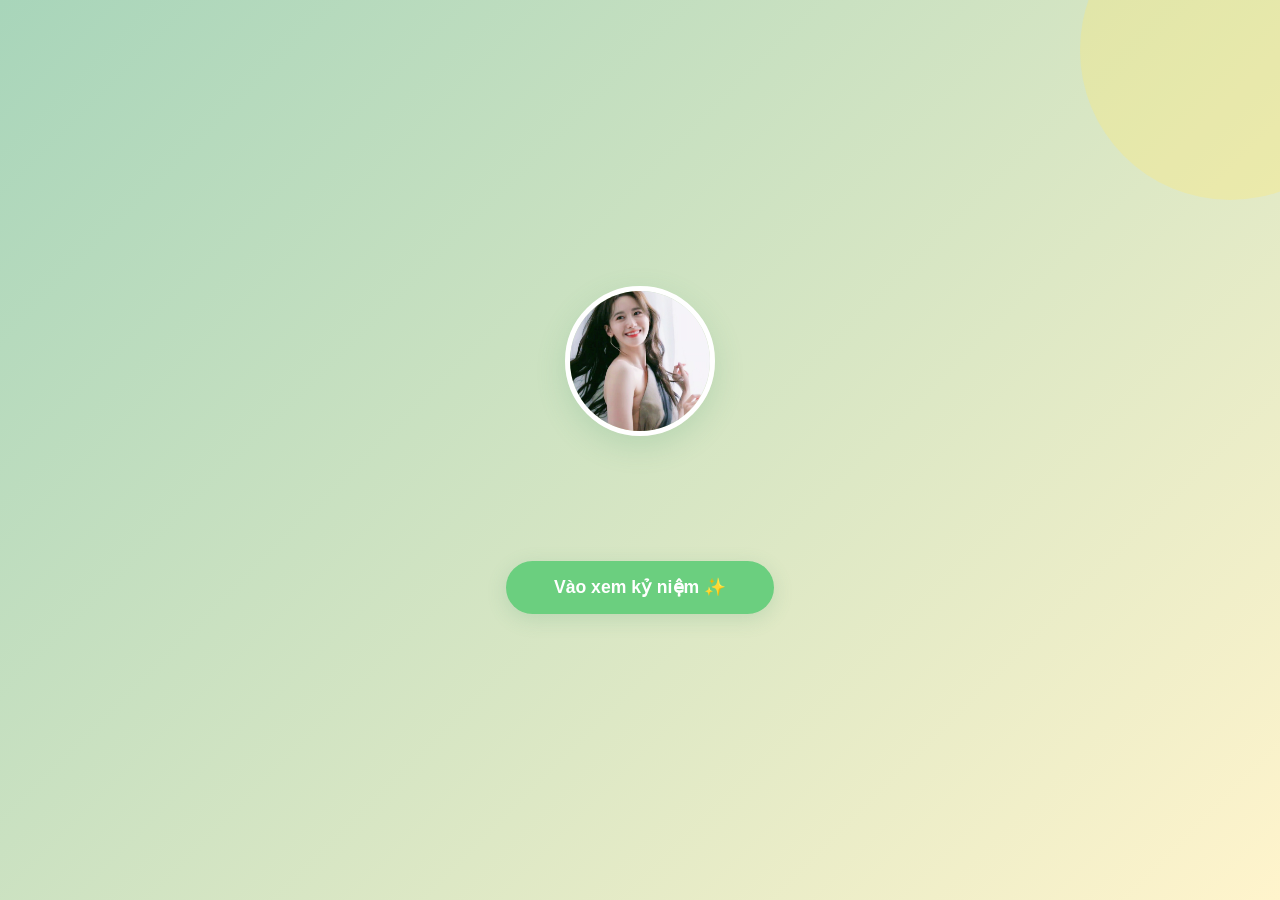
<file: templates/index.html>
<!DOCTYPE html>
<html lang="vi">
<head>
    <meta charset="UTF-8">
    <meta name="viewport" content="width=device-width, initial-scale=1.0, maximum-scale=1.0, user-scalable=no">
    <meta name="theme-color" content="#6BCF7F">
    <title>YOONA MEMORY</title>
    <link rel="manifest" href="/static/manifest.json">
    <link rel="stylesheet" href="/static/css/style.css">
    <link rel="preconnect" href="https://fonts.googleapis.com">
    <link href="https://fonts.googleapis.com/css2?family=Noto+Sans:wght@400;600;700&family=Playfair+Display:wght@700&display=swap" rel="stylesheet">
</head>
<body>
    <div class="index-container">
        <img src="/static/images/idol/avatar.jpg" alt="YOONA" class="yoona-avatar">
        <div class="quote-text">Đang tải...</div>
        <button class="enter-btn">Vào xem kỷ niệm ✨</button>
    </div>
    
    <script src="/static/js/app.js"></script>
</body>
</html>
</file>
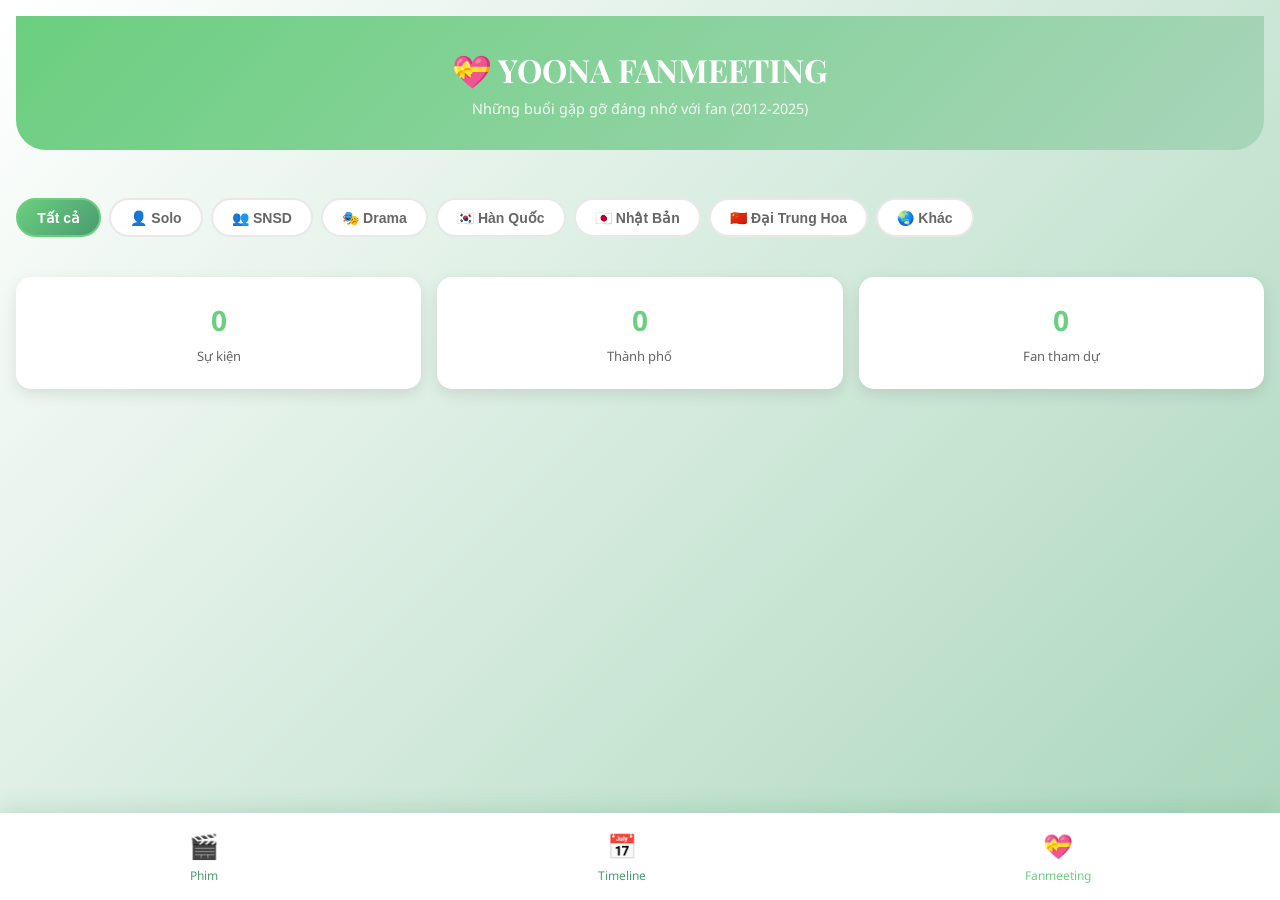
<file: templates/fanmeeting.html>
<!DOCTYPE html>
<html lang="vi">
<head>
    <meta charset="UTF-8">
    <meta name="viewport" content="width=device-width, initial-scale=1.0, maximum-scale=1.0, user-scalable=no">
    <meta name="theme-color" content="#6BCF7F">
    <title>Fanmeeting - YOONA</title>
    <link rel="stylesheet" href="/static/css/style.css">
    <link href="https://fonts.googleapis.com/css2?family=Noto+Sans:wght@400;600;700&family=Playfair+Display:wght@700&display=swap" rel="stylesheet">
</head>
<body>
    <div class="fanmeeting-container">
        <!-- Header -->
        <div class="header" style="border-radius: 0 0 30px 30px; margin-bottom: 2rem;">
            <h1>💝 YOONA FANMEETING</h1>
            <p>Những buổi gặp gỡ đáng nhớ với fan (2012-2025)</p>
        </div>
        
        <!-- Filter buttons -->
        <div class="filter-tabs">
            <button class="filter-btn active" data-filter="all">Tất cả</button>
            <button class="filter-btn" data-filter="solo">👤 Solo</button>
            <button class="filter-btn" data-filter="group">👥 SNSD</button>
            <button class="filter-btn" data-filter="drama">🎭 Drama</button>
            <button class="filter-btn" data-filter="korea">🇰🇷 Hàn Quốc</button>
            <button class="filter-btn" data-filter="japan">🇯🇵 Nhật Bản</button>
            <button class="filter-btn" data-filter="china">🇨🇳 Đại Trung Hoa</button>
            <button class="filter-btn" data-filter="others">🌏 Khác</button>
        </div>
        
        <!-- Stats -->
        <div class="fm-stats">
            <div class="stat-item">
                <div class="stat-number" id="totalEvents">0</div>
                <div class="stat-label">Sự kiện</div>
            </div>
            <div class="stat-item">
                <div class="stat-number" id="totalCities">0</div>
                <div class="stat-label">Thành phố</div>
            </div>
            <div class="stat-item">
                <div class="stat-number" id="totalFans">0</div>
                <div class="stat-label">Fan tham dự</div>
            </div>
        </div>
        
        <!-- Fanmeeting Grid -->
        <div class="fanmeeting-grid"></div>
    </div>
    
    <!-- Modal chi tiết -->
    <div class="fanmeeting-modal" id="fanmeetingModal">
        <div class="modal-content">
            <span class="close-modal">&times;</span>
            <div class="modal-body"></div>
        </div>
    </div>
    
    <!-- Bottom Navigation -->
    <nav class="bottom-nav">
        <a href="/home" class="nav-item">
            <span class="nav-icon">🎬</span>
            <span>Phim</span>
        </a>
        <a href="/timeline" class="nav-item">
            <span class="nav-icon">📅</span>
            <span>Timeline</span>
        </a>
        <a href="/fanmeeting" class="nav-item active">
            <span class="nav-icon">💝</span>
            <span>Fanmeeting</span>
        </a>
    </nav>
    
    <script src="/static/js/app.js"></script>
</body>
</html>
</file>
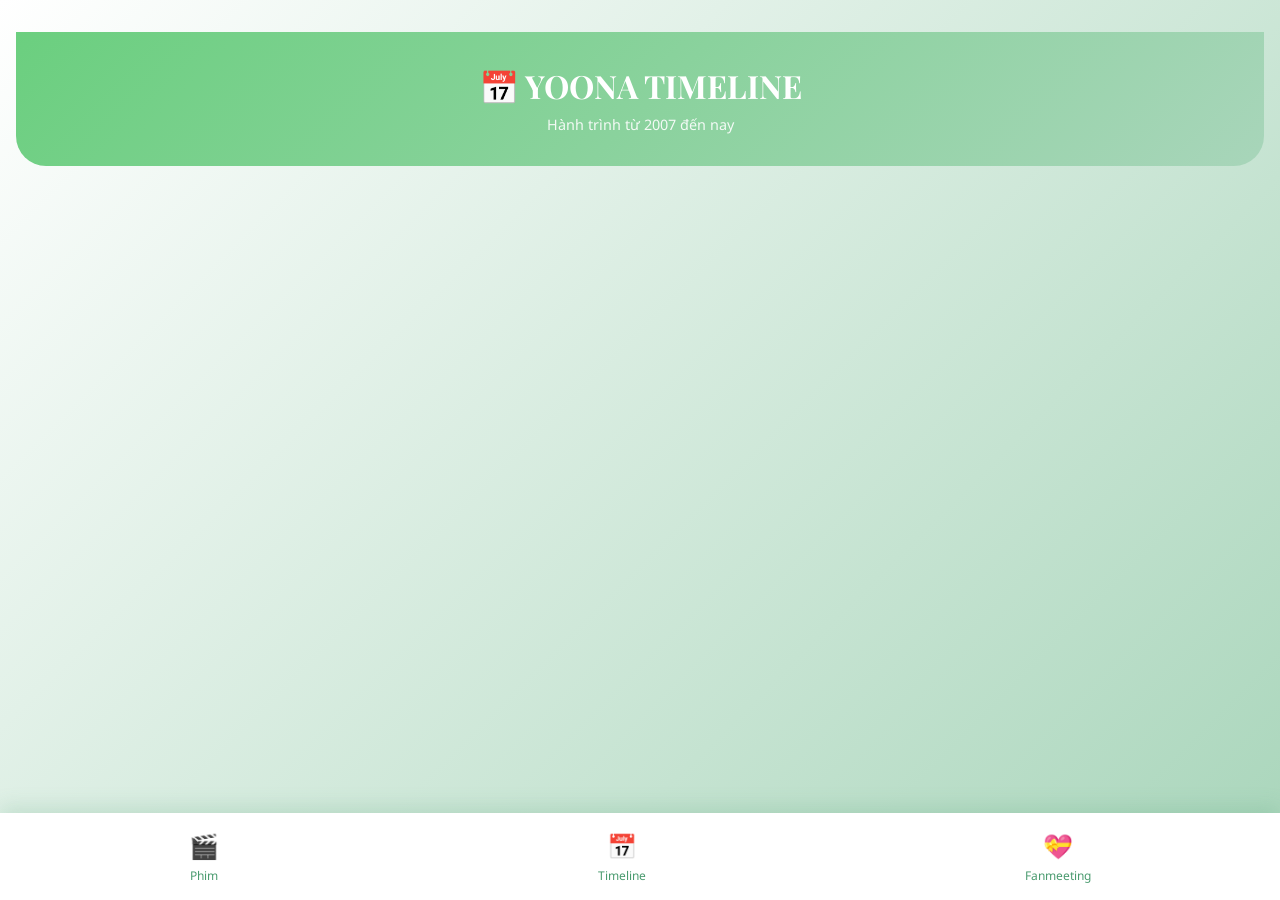
<file: templates/timeline.html>
<!DOCTYPE html>
<html lang="vi">
<head>
    <meta charset="UTF-8">
    <meta name="viewport" content="width=device-width, initial-scale=1.0, maximum-scale=1.0, user-scalable=no">
    <meta name="theme-color" content="#6BCF7F">
    <title>Timeline - YOONA</title>
    <link rel="stylesheet" href="/static/css/style.css">
    <link href="https://fonts.googleapis.com/css2?family=Noto+Sans:wght@400;600;700&family=Playfair+Display:wght@700&display=swap" rel="stylesheet">
</head>
<body>
    <div class="timeline-container">
        <div class="header" style="border-radius: 0 0 30px 30px; margin-bottom: 2rem;">
            <h1>📅 YOONA TIMELINE</h1>
            <p>Hành trình từ 2007 đến nay</p>
        </div>
        
        <!-- Timeline loaded by JS -->
    </div>
    
<nav class="bottom-nav">
    <a href="/home" class="nav-item">
        <span class="nav-icon">🎬</span>
        <span>Phim</span>
    </a>
    <a href="/timeline" class="nav-item">
        <span class="nav-icon">📅</span>
        <span>Timeline</span>
    </a>
    <a href="/fanmeeting" class="nav-item">
        <span class="nav-icon">💝</span>
        <span>Fanmeeting</span>
    </a>
</nav>

    
    <script src="/static/js/app.js"></script>
</body>
</html>
</file>
<file: static/css/style.css>
/* ========== RESET & VARIABLES ========== */
* {
    margin: 0;
    padding: 0;
    box-sizing: border-box;
}

:root {
    /* Yoona Color Palette */
    --white: #FFFFFF;
    --white-soft: #F8F9FA;
    --green-light: #A8D5BA;
    --green-main: #6BCF7F;
    --green-dark: #4A9B6F;
    --yellow-light: #FFF4CC;
    --yellow-main: #FFE66D;
    --shadow: rgba(74, 155, 111, 0.2);
    
    /* Typography */
    --font-main: 'Noto Sans', 'Segoe UI', sans-serif;
    --font-display: 'Playfair Display', serif;
}

body {
    font-family: var(--font-main);
    background: linear-gradient(135deg, var(--white) 0%, var(--green-light) 100%);
    color: var(--green-dark);
    overflow-x: hidden;
    min-height: 100vh;
}

/* ========== INDEX PAGE (Voice Quote) ========== */
.index-container {
    display: flex;
    flex-direction: column;
    justify-content: center;
    align-items: center;
    min-height: 100vh;
    padding: 2rem;
    background: linear-gradient(135deg, var(--green-light) 0%, var(--yellow-light) 100%);
    position: relative;
    overflow: hidden;
}

.index-container::before {
    content: '';
    position: absolute;
    width: 300px;
    height: 300px;
    background: var(--yellow-main);
    border-radius: 50%;
    top: -100px;
    right: -100px;
    opacity: 0.3;
    animation: float 6s ease-in-out infinite;
}

@keyframes float {
    0%, 100% { transform: translateY(0); }
    50% { transform: translateY(-20px); }
}

.yoona-avatar {
    width: 150px;
    height: 150px;
    border-radius: 50%;
    border: 5px solid var(--white);
    box-shadow: 0 10px 30px var(--shadow);
    margin-bottom: 2rem;
    object-fit: cover;
    animation: fadeInScale 1.5s ease-out;
}

@keyframes fadeInScale {
    from {
        opacity: 0;
        transform: scale(0.5);
    }
    to {
        opacity: 1;
        transform: scale(1);
    }
}

.quote-text {
    font-family: var(--font-display);
    font-size: 1.5rem;
    text-align: center;
    color: var(--green-dark);
    max-width: 600px;
    line-height: 1.8;
    opacity: 0;
    animation: fadeInText 2s ease-out 1s forwards;
    padding: 0 1rem;
}

@keyframes fadeInText {
    from {
        opacity: 0;
        transform: translateY(20px);
    }
    to {
        opacity: 1;
        transform: translateY(0);
    }
}

.enter-btn {
    margin-top: 3rem;
    padding: 1rem 3rem;
    background: var(--green-main);
    color: var(--white);
    border: none;
    border-radius: 50px;
    font-size: 1.1rem;
    font-weight: 600;
    cursor: pointer;
    box-shadow: 0 5px 20px var(--shadow);
    transition: all 0.3s ease;
    opacity: 0;
    animation: fadeInText 2s ease-out 2s forwards;
}

.enter-btn:active {
    transform: scale(0.95);
    box-shadow: 0 3px 10px var(--shadow);
}

/* ========== HOME PAGE (Movie List) ========== */
.home-container {
    padding: 1rem;
    padding-bottom: 100px;
}

.header {
    text-align: center;
    padding: 2rem 1rem;
    background: linear-gradient(135deg, var(--green-main), var(--green-light));
    color: var(--white);
    border-radius: 0 0 30px 30px;
    margin-bottom: 2rem;
}

.header h1 {
    font-family: var(--font-display);
    font-size: 2rem;
    margin-bottom: 0.5rem;
}

.header p {
    font-size: 0.9rem;
    opacity: 0.9;
}

.movie-grid {
    display: grid;
    gap: 1.5rem;
    padding: 0 0.5rem;
}

.movie-card {
    background: var(--white);
    border-radius: 20px;
    overflow: hidden;
    box-shadow: 0 5px 20px var(--shadow);
    transition: transform 0.3s ease;
    cursor: pointer;
}

.movie-card:active {
    transform: scale(0.98);
}

.movie-cover {
    width: 100%;
    height: 250px;
    object-fit: cover;
}

.movie-info {
    padding: 1.5rem;
}

.movie-title {
    font-size: 1.3rem;
    font-weight: 700;
    color: var(--green-dark);
    margin-bottom: 0.5rem;
}

.movie-meta {
    display: flex;
    gap: 1rem;
    font-size: 0.9rem;
    color: var(--green-main);
}

/* ========== MOVIE DETAIL PAGE ========== */
.movie-detail-container {
    padding-bottom: 100px;
}

.movie-header {
    position: relative;
    height: 300px;
    overflow: hidden;
}

.movie-header-bg {
    width: 100%;
    height: 100%;
    object-fit: cover;
    filter: brightness(0.7);
}

.movie-header-content {
    position: absolute;
    bottom: 2rem;
    left: 1.5rem;
    color: var(--white);
}

.movie-header-content h1 {
    font-family: var(--font-display);
    font-size: 2rem;
    margin-bottom: 0.5rem;
}

.tabs {
    display: flex;
    background: var(--white);
    position: sticky;
    top: 0;
    z-index: 10;
    box-shadow: 0 2px 10px var(--shadow);
}

.tab-btn {
    flex: 1;
    padding: 1rem;
    background: transparent;
    border: none;
    border-bottom: 3px solid transparent;
    color: var(--green-dark);
    font-weight: 600;
    cursor: pointer;
    transition: all 0.3s ease;
}

.tab-btn.active {
    border-bottom-color: var(--green-main);
    color: var(--green-main);
}

.tab-content {
    display: none;
    padding: 1.5rem;
}

.tab-content.active {
    display: block;
    animation: fadeIn 0.5s ease;
}

@keyframes fadeIn {
    from { opacity: 0; }
    to { opacity: 1; }
}

.image-gallery {
    display: grid;
    grid-template-columns: repeat(2, 1fr);
    gap: 1rem;
}

.gallery-img {
    width: 100%;
    height: 200px;
    object-fit: cover;
    border-radius: 15px;
    box-shadow: 0 3px 10px var(--shadow);
}

.memory-item {
    background: var(--yellow-light);
    padding: 1.5rem;
    border-radius: 15px;
    margin-bottom: 1rem;
    border-left: 4px solid var(--yellow-main);
}

.memory-date {
    font-size: 0.85rem;
    color: var(--green-main);
    margin-bottom: 0.5rem;
}

.memory-text {
    line-height: 1.6;
    color: var(--green-dark);
}

/* ========== TIMELINE PAGE ========== */
.timeline-container {
    padding: 2rem 1rem;
    padding-bottom: 100px;
}

.timeline-year {
    margin-bottom: 3rem;
}

.year-label {
    font-family: var(--font-display);
    font-size: 2rem;
    color: var(--green-main);
    margin-bottom: 1.5rem;
    padding-left: 2rem;
    position: relative;
}

.year-label::before {
    content: '';
    position: absolute;
    left: 0;
    top: 50%;
    transform: translateY(-50%);
    width: 15px;
    height: 15px;
    background: var(--yellow-main);
    border-radius: 50%;
}

.timeline-event {
    background: var(--white);
    padding: 1.5rem;
    border-radius: 15px;
    margin-bottom: 1rem;
    margin-left: 2rem;
    border-left: 3px solid var(--green-light);
    box-shadow: 0 3px 15px var(--shadow);
}

.event-date {
    font-size: 0.85rem;
    color: var(--green-main);
    font-weight: 600;
    margin-bottom: 0.5rem;
}

.event-title {
    font-size: 1.1rem;
    font-weight: 700;
    color: var(--green-dark);
    margin-bottom: 0.5rem;
}

.event-desc {
    color: var(--green-dark);
    line-height: 1.6;
}

/* ========== MINI PLAYER ========== */
.mini-player {
    position: fixed;
    bottom: 0;
    left: 0;
    right: 0;
    background: linear-gradient(135deg, var(--green-main), var(--green-dark));
    color: var(--white);
    padding: 1rem 1.5rem;
    display: flex;
    align-items: center;
    gap: 1rem;
    box-shadow: 0 -5px 20px var(--shadow);
    z-index: 100;
    transform: translateY(100%);
    transition: transform 0.3s ease;
}

.mini-player.active {
    transform: translateY(0);
}

.player-info {
    flex: 1;
}

.player-title {
    font-weight: 600;
    font-size: 0.9rem;
    margin-bottom: 0.3rem;
}

.player-artist {
    font-size: 0.75rem;
    opacity: 0.8;
}

.player-controls {
    display: flex;
    gap: 1rem;
}

.player-btn {
    background: transparent;
    border: 2px solid var(--white);
    color: var(--white);
    width: 40px;
    height: 40px;
    border-radius: 50%;
    cursor: pointer;
    display: flex;
    align-items: center;
    justify-content: center;
    transition: all 0.3s ease;
}

.player-btn:active {
    transform: scale(0.9);
    background: var(--white);
    color: var(--green-main);
}

/* ========== NAVIGATION ========== */
.bottom-nav {
    position: fixed;
    bottom: 0;
    left: 0;
    right: 0;
    background: var(--white);
    display: flex;
    justify-content: space-around;
    padding: 1rem 0;
    box-shadow: 0 -5px 20px var(--shadow);
    z-index: 99;
}

.nav-item {
    display: flex;
    flex-direction: column;
    align-items: center;
    gap: 0.3rem;
    color: var(--green-dark);
    text-decoration: none;
    font-size: 0.75rem;
    transition: color 0.3s ease;
}

.nav-item.active {
    color: var(--green-main);
}

.nav-icon {
    font-size: 1.5rem;
}

/* ========== RESPONSIVE ========== */
@media (min-width: 768px) {
    .movie-grid {
        grid-template-columns: repeat(2, 1fr);
    }
    
    .image-gallery {
        grid-template-columns: repeat(3, 1fr);
    }
}

@media (min-width: 1024px) {
    .movie-grid {
        grid-template-columns: repeat(3, 1fr);
    }
}
/* ===== MUSIC SECTION ===== */
.music-section {
    padding: 60px 20px 120px;
    background: linear-gradient(135deg, #667eea 0%, #764ba2 100%);
    margin-top: 0;
}

.section-header {
    text-align: center;
    margin-bottom: 50px;
    color: white;
}

.section-header h2 {
    font-size: 2.5rem;
    margin-bottom: 10px;
    font-family: 'Playfair Display', serif;
    text-shadow: 2px 2px 4px rgba(0,0,0,0.2);
}

.section-header p {
    font-size: 1.1rem;
    opacity: 0.95;
}

/* Music Category */
.music-category {
    margin-bottom: 60px;
}

.category-title {
    color: white;
    font-size: 1.8rem;
    margin-bottom: 25px;
    padding-left: 15px;
    border-left: 6px solid #FFD700;
    font-family: 'Playfair Display', serif;
    text-shadow: 1px 1px 3px rgba(0,0,0,0.2);
}

/* Music Grid */
.music-grid {
    display: grid;
    grid-template-columns: repeat(auto-fit, minmax(300px, 1fr));
    gap: 30px;
    max-width: 1400px;
    margin: 0 auto 40px;
}

.music-card {
    background: white;
    border-radius: 20px;
    overflow: hidden;
    box-shadow: 0 10px 30px rgba(0,0,0,0.3);
    transition: all 0.4s ease;
    cursor: pointer;
}

.music-card:hover {
    transform: translateY(-10px) scale(1.02);
    box-shadow: 0 20px 50px rgba(0,0,0,0.4);
}

.music-thumbnail {
    width: 100%;
    height: 200px;
    position: relative;
    background: #000;
    overflow: hidden;
}

.music-thumbnail iframe {
    width: 100%;
    height: 100%;
    border: none;
}

.music-info {
    padding: 20px;
    background: linear-gradient(to bottom, #fff 0%, #f8f9fa 100%);
}

.music-info h3 {
    color: #667eea;
    font-size: 1.2rem;
    margin-bottom: 10px;
    font-weight: 700;
    line-height: 1.4;
}

.music-info p {
    color: #666;
    font-size: 0.95rem;
    margin: 0;
    font-weight: 500;
}

/* Responsive Design */
@media (max-width: 1024px) {
    .music-grid {
        grid-template-columns: repeat(auto-fit, minmax(280px, 1fr));
        gap: 25px;
    }
}

@media (max-width: 768px) {
    .music-section {
        padding: 40px 15px 100px;
    }
    
    .section-header h2 {
        font-size: 1.8rem;
    }
    
    .section-header p {
        font-size: 0.95rem;
    }
    
    .category-title {
        font-size: 1.4rem;
        padding-left: 12px;
        border-left-width: 4px;
    }
    
    .music-grid {
        grid-template-columns: 1fr;
        gap: 20px;
    }
    
    .music-card:hover {
        transform: translateY(-5px);
    }
}

@media (max-width: 480px) {
    .section-header h2 {
        font-size: 1.5rem;
    }
    
    .category-title {
        font-size: 1.2rem;
    }
    
    .music-info h3 {
        font-size: 1.1rem;
    }
    
    .music-info p {
        font-size: 0.85rem;
    }
}
/* Mini Player */
.mini-player {
    position: fixed;
    bottom: -400px; /* Ẩn ban đầu */
    right: 20px;
    width: 400px;
    height: 300px;
    background: #1a1a1a;
    border-radius: 12px;
    box-shadow: 0 8px 32px rgba(0,0,0,0.5);
    z-index: 1000;
    transition: bottom 0.3s ease;
    overflow: hidden;
}

.mini-player.active {
    bottom: 20px; /* Hiện lên khi active */
}

.mini-player-content {
    position: relative;
    width: 100%;
    height: 100%;
}

.mini-player iframe {
    width: 100%;
    height: 100%;
}

.mini-player .close-btn {
    position: absolute;
    top: 10px;
    right: 10px;
    width: 30px;
    height: 30px;
    background: rgba(0,0,0,0.7);
    color: white;
    border: none;
    border-radius: 50%;
    cursor: pointer;
    font-size: 18px;
    display: flex;
    align-items: center;
    justify-content: center;
    z-index: 10;
    transition: background 0.3s;
}

.mini-player .close-btn:hover {
    background: rgba(255,0,0,0.8);
}

/* Music card có thể click */
.music-card {
    cursor: pointer;
    transition: transform 0.3s;
}

.music-card:hover {
    transform: translateY(-5px);
}
/* Highlight card đang phát */
.music-card.playing {
    border: 2px solid #6BCF7F;
    box-shadow: 0 0 20px rgba(107, 207, 127, 0.5);
    transform: scale(1.02);
}

.music-card.playing::before {
    content: '🎵';
    position: absolute;
    top: 10px;
    right: 10px;
    font-size: 24px;
    animation: pulse 1s infinite;
}

@keyframes pulse {
    0%, 100% { opacity: 1; transform: scale(1); }
    50% { opacity: 0.5; transform: scale(1.2); }
}
/* ==================== AUDIO MINI PLAYER (NHẠC NỀN) ==================== */
.audio-mini-player {
    position: fixed;
    bottom: -100px;
    left: 20px;
    width: 300px;
    background: linear-gradient(135deg, #667eea 0%, #764ba2 100%);
    border-radius: 12px;
    padding: 15px;
    box-shadow: 0 8px 32px rgba(0,0,0,0.3);
    z-index: 999;
    transition: bottom 0.3s ease;
}

.audio-mini-player.active {
    bottom: 80px;
}

.player-content {
    display: flex;
    align-items: center;
    justify-content: space-between;
    gap: 15px;
}

.player-info {
    flex: 1;
    color: white;
}

.player-title {
    font-size: 14px;
    font-weight: 600;
    margin-bottom: 5px;
    white-space: nowrap;
    overflow: hidden;
    text-overflow: ellipsis;
}

.player-artist {
    font-size: 12px;
    opacity: 0.8;
}

.player-controls {
    display: flex;
    gap: 10px;
}

.player-btn {
    width: 40px;
    height: 40px;
    border: none;
    border-radius: 50%;
    background: rgba(255,255,255,0.2);
    color: white;
    font-size: 16px;
    cursor: pointer;
    transition: all 0.3s;
    display: flex;
    align-items: center;
    justify-content: center;
}

.player-btn:hover {
    background: rgba(255,255,255,0.3);
    transform: scale(1.1);
}

/* ==================== VIDEO MINI PLAYER (YOUTUBE) ==================== */
.video-mini-player {
    position: fixed;
    bottom: -400px;
    right: 20px;
    width: 400px;
    height: 300px;
    background: #1a1a1a;
    border-radius: 12px;
    box-shadow: 0 8px 32px rgba(0,0,0,0.5);
    z-index: 1000;
    transition: bottom 0.3s ease;
    overflow: hidden;
}

.video-mini-player.active {
    bottom: 80px;
}

.mini-player-content {
    position: relative;
    width: 100%;
    height: 100%;
}

.video-mini-player iframe {
    width: 100%;
    height: 100%;
}

.video-mini-player .close-btn {
    position: absolute;
    top: 10px;
    right: 10px;
    width: 30px;
    height: 30px;
    background: rgba(0,0,0,0.7);
    color: white;
    border: none;
    border-radius: 50%;
    cursor: pointer;
    font-size: 18px;
    display: flex;
    align-items: center;
    justify-content: center;
    z-index: 10;
    transition: background 0.3s;
}

.video-mini-player .close-btn:hover {
    background: rgba(255,0,0,0.8);
}

/* Music card effects */
.music-card {
    cursor: pointer;
    transition: transform 0.3s, box-shadow 0.3s;
    position: relative;
}

.music-card:hover {
    transform: translateY(-5px);
    box-shadow: 0 8px 20px rgba(107, 207, 127, 0.3);
}

.music-card.playing {
    border: 2px solid #6BCF7F;
    box-shadow: 0 0 20px rgba(107, 207, 127, 0.5);
}

.music-card.playing::before {
    content: '🎵';
    position: absolute;
    top: 10px;
    right: 10px;
    font-size: 24px;
    animation: pulse 1s infinite;
    z-index: 5;
}

@keyframes pulse {
    0%, 100% { opacity: 1; transform: scale(1); }
    50% { opacity: 0.5; transform: scale(1.2); }
}

/* Responsive */
@media (max-width: 768px) {
    .audio-mini-player {
        width: calc(50% - 30px);
        left: 10px;
    }
    
    .video-mini-player {
        width: calc(100% - 20px);
        left: 10px;
        right: 10px;
        height: 250px;
    }
    
    .audio-mini-player.active,
    .video-mini-player.active {
        bottom: 70px;
    }
}
/* ==================== AUDIO MINI PLAYER (NHẠC NỀN) ==================== */
.audio-mini-player {
    position: fixed;
    bottom: -200px;
    left: 20px;
    width: 350px;
    background: linear-gradient(135deg, #667eea 0%, #764ba2 100%);
    border-radius: 16px;
    padding: 20px;
    box-shadow: 0 10px 40px rgba(0,0,0,0.4);
    z-index: 999;
    transition: bottom 0.4s cubic-bezier(0.68, -0.55, 0.265, 1.55);
}

.audio-mini-player.active {
    bottom: 80px;
}

.player-content {
    display: flex;
    align-items: center;
    gap: 15px;
    margin-bottom: 15px;
}

.player-album-art {
    width: 60px;
    height: 60px;
    border-radius: 8px;
    overflow: hidden;
    flex-shrink: 0;
    background: rgba(255,255,255,0.1);
}

.album-cover {
    width: 100%;
    height: 100%;
    object-fit: cover;
}

.player-info {
    flex: 1;
    color: white;
    min-width: 0;
}

.player-title {
    font-size: 15px;
    font-weight: 600;
    margin-bottom: 5px;
    white-space: nowrap;
    overflow: hidden;
    text-overflow: ellipsis;
}

.player-artist {
    font-size: 13px;
    opacity: 0.8;
}

.player-controls {
    display: flex;
    gap: 8px;
}

.player-btn {
    width: 36px;
    height: 36px;
    border: none;
    border-radius: 50%;
    background: rgba(255,255,255,0.2);
    color: white;
    font-size: 14px;
    cursor: pointer;
    transition: all 0.3s;
    display: flex;
    align-items: center;
    justify-content: center;
}

.player-btn:hover {
    background: rgba(255,255,255,0.3);
    transform: scale(1.1);
}

.player-btn.play {
    width: 40px;
    height: 40px;
    background: rgba(255,255,255,0.3);
}

.player-progress {
    color: white;
}

.progress-bar {
    width: 100%;
    height: 4px;
    background: rgba(255,255,255,0.2);
    border-radius: 2px;
    overflow: hidden;
    margin-bottom: 8px;
    cursor: pointer;
}

.progress-fill {
    height: 100%;
    background: white;
    width: 0%;
    transition: width 0.1s;
}

.player-time {
    display: flex;
    justify-content: space-between;
    font-size: 11px;
    opacity: 0.8;
}

/* ==================== VIDEO MINI PLAYER (YOUTUBE) ==================== */
.video-mini-player {
    position: fixed;
    bottom: -400px;
    right: 20px;
    width: 420px;
    height: 315px;
    background: #1a1a1a;
    border-radius: 16px;
    box-shadow: 0 10px 40px rgba(0,0,0,0.5);
    z-index: 1000;
    transition: bottom 0.4s cubic-bezier(0.68, -0.55, 0.265, 1.55);
    overflow: hidden;
}

.video-mini-player.active {
    bottom: 80px;
}

.mini-player-content {
    position: relative;
    width: 100%;
    height: 100%;
}

.video-mini-player iframe {
    width: 100%;
    height: 100%;
    border-radius: 16px;
}

.video-mini-player .close-btn {
    position: absolute;
    top: 12px;
    right: 12px;
    width: 32px;
    height: 32px;
    background: rgba(0,0,0,0.8);
    color: white;
    border: none;
    border-radius: 50%;
    cursor: pointer;
    font-size: 18px;
    display: flex;
    align-items: center;
    justify-content: center;
    z-index: 10;
    transition: all 0.3s;
}

.video-mini-player .close-btn:hover {
    background: rgba(255,0,0,0.9);
    transform: scale(1.1);
}

/* Music card effects */
.music-card {
    cursor: pointer;
    transition: all 0.3s;
    position: relative;
}

.music-card:hover {
    transform: translateY(-5px);
    box-shadow: 0 8px 20px rgba(107, 207, 127, 0.3);
}

.music-card.playing {
    border: 2px solid #6BCF7F;
    box-shadow: 0 0 20px rgba(107, 207, 127, 0.5);
}

.music-card.playing::before {
    content: '🎵';
    position: absolute;
    top: 10px;
    right: 10px;
    font-size: 24px;
    animation: pulse 1s infinite;
    z-index: 5;
}

@keyframes pulse {
    0%, 100% { opacity: 1; transform: scale(1); }
    50% { opacity: 0.5; transform: scale(1.2); }
}

/* Responsive */
@media (max-width: 768px) {
    .audio-mini-player {
        width: calc(100% - 40px);
        left: 20px;
        right: 20px;
    }
    
    .video-mini-player {
        width: calc(100% - 40px);
        left: 20px;
        right: 20px;
        height: 250px;
    }
    
    .audio-mini-player.active,
    .video-mini-player.active {
        bottom: 70px;
    }
    
    .player-controls {
        flex-wrap: wrap;
    }
}
/* ============================================
   QUOTE SECTION - AVATAR LỚN & CĂN GIỮA
   ============================================ */

.quote-section {
    padding: 60px 20px;
    text-align: center;
    background: linear-gradient(135deg, var(--white) 0%, var(--green-light) 50%, var(--yellow-light) 100%);
    position: relative;
    overflow: hidden;
}

.quote-section::before {
    content: '';
    position: absolute;
    width: 400px;
    height: 400px;
    background: var(--yellow-main);
    border-radius: 50%;
    top: -200px;
    right: -200px;
    opacity: 0.2;
    animation: float 8s ease-in-out infinite;
}

.quote-container {
    max-width: 700px;
    margin: 0 auto;
    background: rgba(255, 255, 255, 0.95);
    padding: 50px 40px;
    border-radius: 25px;
    box-shadow: 0 15px 40px rgba(74, 155, 111, 0.25);
    position: relative;
    z-index: 1;
}

/* AVATAR TO HƠN - 200px */
.quote-avatar {
    width: 200px;
    height: 200px;
    border-radius: 50%;
    margin: 0 auto 35px;
    border: 6px solid var(--green-main);
    box-shadow: 0 10px 30px rgba(107, 207, 127, 0.4);
    object-fit: cover;
    transition: all 0.4s ease;
    animation: fadeInScale 1.2s ease-out;
}

.quote-avatar:hover {
    transform: scale(1.08) rotate(3deg);
    box-shadow: 0 15px 40px rgba(107, 207, 127, 0.6);
}

/* CHỮ CĂNG GIỮA & ĐẸP */
.quote-text {
    font-family: var(--font-display);
    font-size: 1.5rem;
    line-height: 1.9;
    color: var(--green-dark);
    font-style: italic;
    font-weight: 600;
    text-align: center;
    max-width: 550px;
    margin: 0 auto;
    padding: 0 20px;
    position: relative;
    animation: fadeInText 1.5s ease-out 0.5s backwards;
}

/* Dấu ngoặc kép trang trí */
.quote-text::before {
    content: '"';
    font-size: 4rem;
    color: var(--green-main);
    opacity: 0.25;
    position: absolute;
    left: -10px;
    top: -30px;
    font-family: Georgia, serif;
}

.quote-text::after {
    content: '"';
    font-size: 4rem;
    color: var(--green-main);
    opacity: 0.25;
    position: absolute;
    right: -10px;
    bottom: -40px;
    font-family: Georgia, serif;
}

/* Hiệu ứng lá bay */
.quote-section::after {
    content: '🌿';
    position: absolute;
    font-size: 3rem;
    bottom: 30px;
    left: 30px;
    opacity: 0.3;
    animation: float 6s ease-in-out infinite reverse;
}

/* Responsive cho Quote Section */
@media (max-width: 768px) {
    .quote-section {
        padding: 40px 15px;
    }
    
    .quote-container {
        padding: 40px 25px;
    }
    
    .quote-avatar {
        width: 160px;
        height: 160px;
        border-width: 5px;
    }
    
    .quote-text {
        font-size: 1.25rem;
        line-height: 1.7;
        padding: 0 15px;
    }
    
    .quote-text::before,
    .quote-text::after {
        font-size: 3rem;
    }
}

@media (max-width: 480px) {
    .quote-section {
        padding: 30px 10px;
    }
    
    .quote-container {
        padding: 30px 20px;
        border-radius: 20px;
    }
    
    .quote-avatar {
        width: 140px;
        height: 140px;
        border-width: 4px;
        margin-bottom: 25px;
    }
    
    .quote-text {
        font-size: 1.1rem;
        line-height: 1.6;
        padding: 0 10px;
    }
    
    .quote-text::before {
        left: -5px;
        top: -20px;
        font-size: 2.5rem;
    }
    
    .quote-text::after {
        right: -5px;
        bottom: -30px;
        font-size: 2.5rem;
    }
    
    .quote-section::before {
        width: 300px;
        height: 300px;
    }
}

/* Animation đã có sẵn trong code của bạn, nhưng thêm cho chắc */
@keyframes fadeInScale {
    from {
        opacity: 0;
        transform: scale(0.7);
    }
    to {
        opacity: 1;
        transform: scale(1);
    }
}

@keyframes fadeInText {
    from {
        opacity: 0;
        transform: translateY(30px);
    }
    to {
        opacity: 1;
        transform: translateY(0);
    }
}

@keyframes float {
    0%, 100% { transform: translateY(0) rotate(0deg); }
    50% { transform: translateY(-25px) rotate(5deg); }
}
/* ========== FANMEETING PAGE ========== */
.fanmeeting-container {
    padding: 1rem;
    padding-bottom: 100px;
}

.filter-tabs {
    display: flex;
    gap: 0.5rem;
    overflow-x: auto;
    padding: 1rem 0;
    margin-bottom: 1.5rem;
    scrollbar-width: none;
}

.filter-tabs::-webkit-scrollbar {
    display: none;
}

.filter-btn {
    padding: 0.6rem 1.2rem;
    background: white;
    border: 2px solid #E8E8E8;
    border-radius: 20px;
    font-weight: 600;
    font-size: 14px;
    color: #666;
    cursor: pointer;
    transition: all 0.3s ease;
    white-space: nowrap;
}

.filter-btn.active {
    background: linear-gradient(135deg, #6BCF7F, #4A9B6F);
    color: white;
    border-color: #6BCF7F;
}

.fanmeeting-grid {
    display: grid;
    grid-template-columns: repeat(auto-fill, minmax(280px, 1fr));
    gap: 1.5rem;
}

.fanmeeting-card {
    background: white;
    border-radius: 20px;
    overflow: hidden;
    box-shadow: 0 5px 20px rgba(0,0,0,0.08);
    cursor: pointer;
    transition: all 0.3s ease;
}

.fanmeeting-card:hover {
    transform: translateY(-5px);
    box-shadow: 0 10px 30px rgba(107, 207, 127, 0.3);
}

.fanmeeting-cover {
    width: 100%;
    height: 200px;
    object-fit: cover;
}

.fanmeeting-info {
    padding: 1rem;
}

.fanmeeting-title {
    font-weight: 700;
    font-size: 16px;
    color: #333;
    margin-bottom: 0.5rem;
}

.fanmeeting-meta {
    display: flex;
    flex-direction: column;
    gap: 0.3rem;
    font-size: 13px;
    color: #666;
}

.fanmeeting-location {
    display: flex;
    align-items: center;
    gap: 0.3rem;
}

.fanmeeting-date {
    color: #6BCF7F;
    font-weight: 600;
}

/* Modal */
.fanmeeting-modal {
    display: none;
    position: fixed;
    z-index: 1000;
    left: 0;
    top: 0;
    width: 100%;
    height: 100%;
    background: rgba(0,0,0,0.8);
    overflow-y: auto;
}

.fanmeeting-modal.active {
    display: flex;
    align-items: center;
    justify-content: center;
}

.modal-content {
    background: white;
    border-radius: 20px;
    max-width: 800px;
    width: 90%;
    max-height: 90vh;
    overflow-y: auto;
    position: relative;
    margin: 2rem;
}

.close-modal {
    position: absolute;
    top: 15px;
    right: 20px;
    font-size: 30px;
    font-weight: bold;
    color: #666;
    cursor: pointer;
    z-index: 10;
}

.close-modal:hover {
    color: #6BCF7F;
}

.modal-body {
    padding: 2rem;
}

.modal-header-img {
    width: 100%;
    height: 300px;
    object-fit: cover;
    border-radius: 15px;
    margin-bottom: 1.5rem;
}

.modal-title {
    font-size: 24px;
    font-weight: 700;
    color: #333;
    margin-bottom: 1rem;
}

.modal-details {
    display: flex;
    flex-direction: column;
    gap: 0.8rem;
    margin-bottom: 1.5rem;
    padding: 1rem;
    background: #F8F8F8;
    border-radius: 15px;
}

.modal-detail-item {
    display: flex;
    align-items: center;
    gap: 0.5rem;
    font-size: 14px;
}

.modal-description {
    line-height: 1.8;
    color: #555;
    margin-bottom: 1.5rem;
}

.modal-gallery {
    display: grid;
    grid-template-columns: repeat(auto-fill, minmax(150px, 1fr));
    gap: 1rem;
}

.modal-gallery img {
    width: 100%;
    height: 150px;
    object-fit: cover;
    border-radius: 10px;
    cursor: pointer;
    transition: transform 0.3s ease;
}

.modal-gallery img:hover {
    transform: scale(1.05);
}

/* Responsive */
@media (max-width: 768px) {
    .fanmeeting-grid {
        grid-template-columns: 1fr;
    }
    
    .modal-content {
        width: 95%;
        margin: 1rem;
    }
    
    .modal-body {
        padding: 1.5rem;
    }
}
.fanmeeting-type {
    display: inline-block;
    padding: 0.3rem 0.8rem;
    background: linear-gradient(135deg, #6BCF7F, #4A9B6F);
    color: white;
    border-radius: 15px;
    font-size: 11px;
    font-weight: 600;
    margin-bottom: 0.8rem;
}

/* Stats Section */
.fm-stats {
    display: grid;
    grid-template-columns: repeat(3, 1fr);
    gap: 1rem;
    margin-bottom: 2rem;
}

.stat-item {
    background: white;
    padding: 1.5rem;
    border-radius: 15px;
    text-align: center;
    box-shadow: 0 5px 15px rgba(0,0,0,0.1);
}

.stat-number {
    font-size: 28px;
    font-weight: 700;
    color: #6BCF7F;
    margin-bottom: 0.5rem;
}

.stat-label {
    font-size: 13px;
    color: #666;
}
</file>
